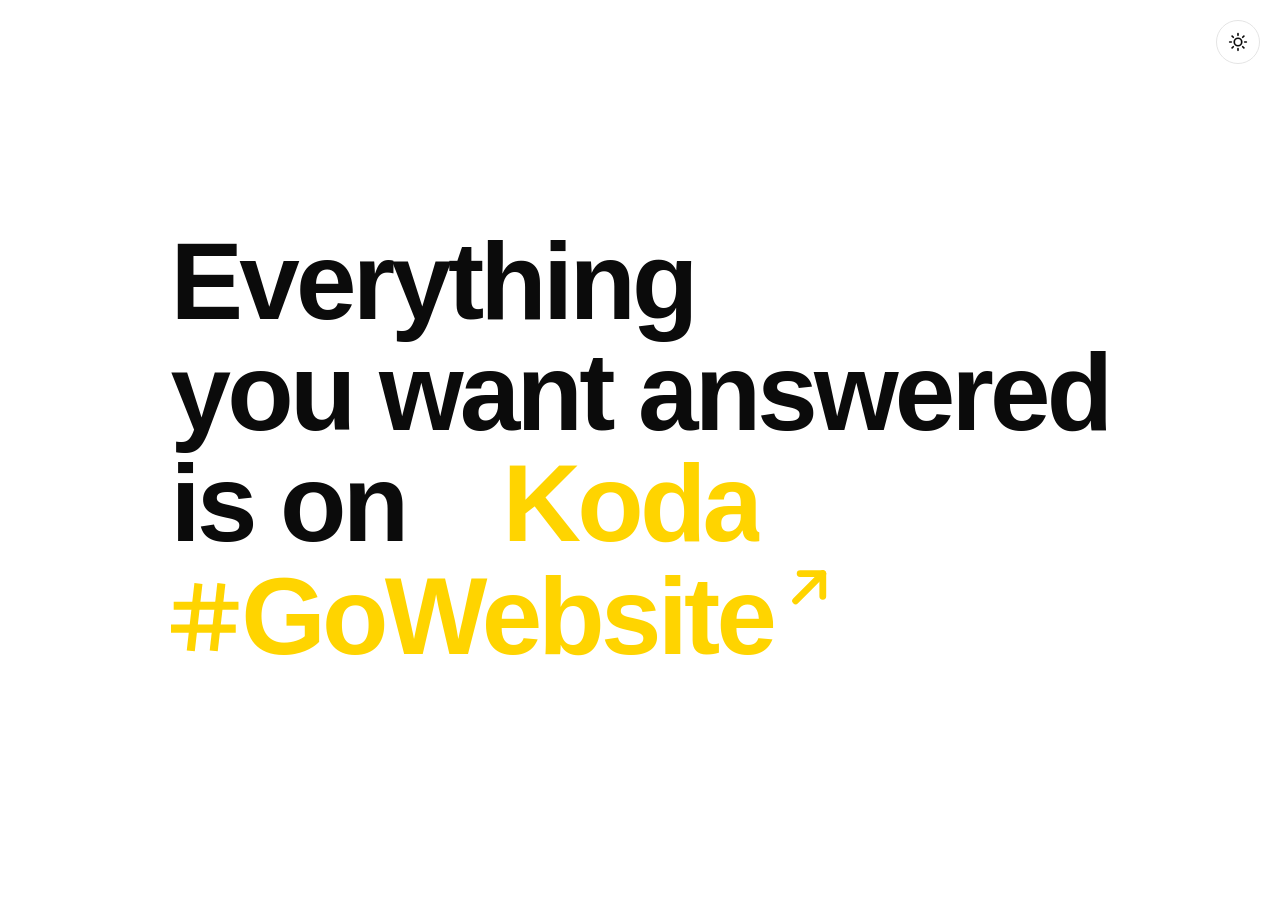
<file: index.html>
<!DOCTYPE html>
<html lang="en">
<head>
  <meta charset="UTF-8">
  <meta name="viewport" content="width=device-width, initial-scale=1.0">
  <meta name="referrer" content="strict-origin-when-cross-origin">
  <meta http-equiv="Content-Security-Policy" content="default-src 'self'; script-src 'self' 'unsafe-inline'; style-src 'self' 'unsafe-inline' https://fonts.googleapis.com; font-src 'self' https://fonts.gstatic.com; img-src 'self' data:; connect-src 'self'; object-src 'none'; base-uri 'self'; frame-ancestors 'none';">
  <title>Koda - Everything you want answered</title>
  <link rel="icon" type="image/png" href="koda-logo.png">
  <script src="koda-transition.js"></script>
  <link rel="stylesheet" href="https://fonts.googleapis.com/css2?family=Space+Grotesk:wght@500;700&display=swap">
  <style>
    :root {
      --bg: #ffffff;
      --text: #0b0b0b;
      --muted: #8a8a8a;
      --neon: #ffd400;
      --toggle-border: #e4e4e4;
      --ring-opacity: 0.22;
      --ring-glow: none;
    }

    :root[data-theme="dark"] {
      --bg: #000000;
      --text: #f5f5f5;
      --muted: #7a7a7a;
      --neon: #ffd400;
      --toggle-border: #262626;
      --ring-opacity: 0.45;
      --ring-glow: none;
    }

    * { margin: 0; padding: 0; box-sizing: border-box; }

    html, body { height: 100%; }

    body {
      background: var(--bg);
      color: var(--text);
      font-family: 'Space Grotesk', 'Segoe UI', sans-serif;
      display: flex;
      align-items: center;
      justify-content: center;
      overflow: hidden;
      transition: background 0.35s ease, color 0.35s ease;
    }

    .theme-toggle {
      position: fixed;
      top: 20px;
      right: 20px;
      width: 44px;
      height: 44px;
      border-radius: 50%;
      border: 1px solid var(--toggle-border);
      background: transparent;
      color: var(--text);
      display: grid;
      place-items: center;
      cursor: pointer;
      transition: border-color 0.35s, transform 0.2s;
      z-index: 10;
    }

    .theme-toggle:hover { transform: rotate(20deg); }
    .theme-toggle svg { grid-area: 1 / 1; transition: opacity 0.3s, transform 0.4s; }
    .theme-toggle .moon { opacity: 0; transform: rotate(-90deg) scale(0.6); }
    :root[data-theme="dark"] .theme-toggle .sun { opacity: 0; transform: rotate(90deg) scale(0.6); }
    :root[data-theme="dark"] .theme-toggle .moon { opacity: 1; transform: none; }

    /* Background: neon rings rippling out from the middle, forever */
    .rings {
      position: fixed;
      inset: 0;
      overflow: hidden;
      pointer-events: none;
      z-index: 0;
      transition: opacity 0.4s ease;
    }

    .rings span {
      position: absolute;
      left: 50%;
      top: 50%;
      width: 130vmax;
      height: 130vmax;
      margin: -65vmax 0 0 -65vmax;
      border-radius: 50%;
      border: 1.5px solid var(--neon);
      box-shadow: var(--ring-glow);
      opacity: 0;
      transform: scale(0.04);
      animation: ripple 12s linear infinite;
    }

    .rings span:nth-child(2) { animation-delay: -3s; }
    .rings span:nth-child(3) { animation-delay: -6s; }
    .rings span:nth-child(4) { animation-delay: -9s; }

    @keyframes ripple {
      0% { transform: scale(0.04); opacity: 0; }
      12% { opacity: var(--ring-opacity); }
      100% { transform: scale(1); opacity: 0; }
    }

    .k-leaving .rings { opacity: 0; }

    .hero {
      position: relative;
      z-index: 1;
      padding: 0 8vw;
      font-weight: 700;
      font-size: clamp(2.6rem, 8.5vw, 7rem);
      line-height: 1.02;
      letter-spacing: -0.035em;
    }

    .line {
      display: block;
      animation: rise 0.9s cubic-bezier(0.2, 0.7, 0.2, 1) both;
      animation-delay: calc(var(--i) * 110ms + 100ms);
    }

    .line.half { display: inline-block; }

    @keyframes rise {
      from { opacity: 0; transform: translateY(40px); filter: blur(10px); }
      to { opacity: 1; transform: none; filter: none; }
    }

    .plain, .tag {
      display: inline-block;
      transition: opacity 0.45s ease, transform 0.55s cubic-bezier(0.6, 0, 0.3, 1), filter 0.45s ease, text-shadow 0.3s ease;
    }

    .tag {
      position: relative;
      color: var(--neon);
      text-decoration: none;
      cursor: pointer;
      white-space: nowrap;
    }

    /* The # draws itself stroke by stroke, then the word slides out from behind it */
    .hash {
      display: inline-block;
      width: 0.62em;
      height: 0.72em;
      margin-right: 0.03em;
      vertical-align: -0.02em;
      overflow: visible;
    }

    .hash line {
      stroke: currentColor;
      stroke-width: 12;
      stroke-linecap: square;
      stroke-dasharray: 1;
      stroke-dashoffset: 0;
    }

    .tag.draw .hash line {
      stroke-dashoffset: 1;
      animation: draw-stroke 0.32s cubic-bezier(0.6, 0, 0.3, 1) forwards;
      animation-delay: calc(var(--base, 0s) + var(--n) * 0.14s);
    }

    @keyframes draw-stroke { to { stroke-dashoffset: 0; } }

    /* #Koda: the # keeps writing itself - draw, hold, wipe away, draw again */
    .tag.loop .hash line {
      animation: hash-loop 3.4s cubic-bezier(0.6, 0, 0.3, 1) infinite both;
      animation-delay: calc(var(--base) + var(--n) * 0.14s);
    }

    @keyframes hash-loop {
      0% { stroke-dashoffset: 1; }
      13% { stroke-dashoffset: 0; }
      74% { stroke-dashoffset: 0; }
      88% { stroke-dashoffset: -1; }
      100% { stroke-dashoffset: -1; }
    }

    .word { display: inline-block; }

    /* A small arrow after #GoWebsite shows it's a link */
    .go-arrow {
      display: inline-block;
      width: 0.5em;
      height: 0.5em;
      margin-left: 0.08em;
      vertical-align: 0.36em;
      opacity: 0;
      animation: arrow-in 0.4s ease forwards;
      animation-delay: calc(var(--base) + 1.1s);
    }

    @keyframes arrow-in {
      from { opacity: 0; transform: translate(-0.12em, 0.12em); }
      to { opacity: 1; transform: none; }
    }

    .tag.intro .word {
      clip-path: inset(0 100% 0 0);
      transform: translateX(-0.35em);
      animation: word-out 0.55s cubic-bezier(0.2, 0.7, 0.2, 1) forwards;
      animation-delay: calc(var(--base) + 0.6s);
    }

    @keyframes word-out { to { clip-path: inset(0 0 0 0); transform: none; } }

    /* Underline: always on #Koda (drawn after the word appears), on hover for #GoWebsite */
    .tag::after {
      content: '';
      position: absolute;
      left: 0;
      right: 0;
      bottom: -0.06em;
      height: 0.075em;
      background: currentColor;
      transform: scaleX(0);
      transform-origin: left;
      transition: transform 0.35s cubic-bezier(0.6, 0, 0.3, 1);
    }

    /* #Koda's underline writes and wipes in step with its #, just behind it */
    .tag.koda::after {
      animation: underline-loop 3.4s cubic-bezier(0.6, 0, 0.3, 1) infinite both;
      animation-delay: calc(var(--base) + 0.75s);
    }

    .tag:hover::after { transform: scaleX(1); }

    @keyframes underline-loop {
      0% { transform: scaleX(0); transform-origin: left; }
      13% { transform: scaleX(1); transform-origin: left; }
      74% { transform: scaleX(1); transform-origin: right; }
      88% { transform: scaleX(0); transform-origin: right; }
      100% { transform: scaleX(0); transform-origin: right; }
    }
    .tag:focus-visible { outline: 3px solid var(--neon); outline-offset: 6px; border-radius: 6px; }

    /* Leaving: everything except the clicked tag floats up and blurs away, one after another */
    .k-leaving .plain, .k-leaving .tag:not(.k-chosen) {
      opacity: 0;
      transform: translateY(-28px);
      filter: blur(12px);
      transition-delay: calc(var(--i) * 70ms);
    }

    .k-leaving .tag.k-chosen {
      transform: scale(1.08);
      color: var(--neon);
    }

    /* As the neon ring sweeps out, the chosen tag dissolves into it */
    .k-wiping .tag.k-chosen {
      opacity: 0;
      transform: scale(1.3);
      filter: blur(8px);
      transition-duration: 0.4s;
    }

    .k-leaving .theme-toggle { opacity: 0; transition: opacity 0.3s; }

    /* Phones: big text, grouped in the middle of the screen with even gaps */
    @media (max-width: 640px) {
      /* Sit lower than centre, so both choices are within easy thumb reach */
      body { align-items: flex-end; justify-content: stretch; }

      .hero {
        width: 100%;
        display: flex;
        flex-direction: column;
        gap: clamp(12px, 2.8vh, 26px);
        padding: 64px 20px 28vh;
        font-size: 14vw;
        line-height: 1.05;
      }

      .line.half { display: block; }
      .theme-toggle { top: 14px; right: 14px; width: 42px; height: 42px; }
    }

    @media (prefers-reduced-motion: reduce) {
      .line { animation: none; }
      .go-arrow { animation: none; opacity: 1; }
      .tag.draw .hash line, .tag.loop .hash line, .tag.intro .word { animation: none; stroke-dashoffset: 0; clip-path: none; transform: none; }
      .tag.koda::after { animation: none; transform: scaleX(1); }
      .rings { display: none; }
    }
  </style>
</head>
<body>
  <button class="theme-toggle" type="button" id="themeToggle" title="Switch light / dark mode" aria-label="Switch light or dark mode">
    <svg class="sun" width="20" height="20" viewBox="0 0 24 24" fill="none" stroke="currentColor" stroke-width="2" stroke-linecap="round" stroke-linejoin="round"><circle cx="12" cy="12" r="4.5"/><path d="M12 2v2M12 20v2M4.93 4.93l1.41 1.41M17.66 17.66l1.41 1.41M2 12h2M20 12h2M4.93 19.07l1.41-1.41M17.66 6.34l1.41-1.41"/></svg>
    <svg class="moon" width="20" height="20" viewBox="0 0 24 24" fill="none" stroke="currentColor" stroke-width="2" stroke-linecap="round" stroke-linejoin="round"><path d="M21 12.79A9 9 0 1 1 11.21 3 7 7 0 0 0 21 12.79z"/></svg>
  </button>

  <div class="rings" aria-hidden="true"><span></span><span></span><span></span><span></span></div>

  <main class="hero">
    <span class="line" style="--i: 0"><span class="plain" style="--i: 0">Everything</span></span>
    <span class="line half" style="--i: 1"><span class="plain" style="--i: 1">you want</span></span>
    <span class="line half" style="--i: 2"><span class="plain" style="--i: 2">answered</span></span>
    <span class="line" style="--i: 3"><span class="plain" style="--i: 3">is on&nbsp;</span><a class="tag koda loop intro" href="koda-login.html" aria-label="#Koda" style="--i: 4; --base: 0.75s" data-wipe-light="#faf9f5" data-wipe-dark="#000000"><svg class="hash" viewBox="0 0 100 100" aria-hidden="true"><line pathLength="1" style="--n: 0" x1="40" y1="6" x2="30" y2="94"/><line pathLength="1" style="--n: 1" x1="74" y1="6" x2="64" y2="94"/><line pathLength="1" style="--n: 2" x1="10" y1="33" x2="94" y2="33"/><line pathLength="1" style="--n: 3" x1="6" y1="67" x2="90" y2="67"/></svg><span class="word">Koda</span></a></span>
    <span class="line" style="--i: 4"><a class="tag draw intro" href="login.html" aria-label="#GoWebsite" style="--i: 5; --base: 1.05s" data-wipe-light="#eef2ff" data-wipe-dark="#eef2ff"><svg class="hash" viewBox="0 0 100 100" aria-hidden="true"><line pathLength="1" style="--n: 0" x1="40" y1="6" x2="30" y2="94"/><line pathLength="1" style="--n: 1" x1="74" y1="6" x2="64" y2="94"/><line pathLength="1" style="--n: 2" x1="10" y1="33" x2="94" y2="33"/><line pathLength="1" style="--n: 3" x1="6" y1="67" x2="90" y2="67"/></svg><span class="word">GoWebsite</span><svg class="go-arrow" viewBox="0 0 24 24" fill="none" stroke="currentColor" stroke-width="3" stroke-linecap="round" stroke-linejoin="round" aria-hidden="true"><line x1="6" y1="18" x2="18" y2="6"/><polyline points="8 6 18 6 18 16"/></svg></a></span>
  </main>

  <script>
    document.getElementById('themeToggle').addEventListener('click', kodaToggleTheme);

    document.querySelectorAll('.tag').forEach(function (tag) {
      // After the intro, hovering #GoWebsite redraws its # (#Koda's # loops on its own)
      setTimeout(function () { tag.classList.remove('intro'); }, 2600);
      tag.addEventListener('mouseenter', function () {
        if (tag.classList.contains('loop') || tag.classList.contains('intro') || document.documentElement.classList.contains('k-leaving')) return;
        tag.classList.remove('draw');
        tag.style.setProperty('--base', '0s');
        void tag.offsetWidth;
        tag.classList.add('draw');
      });

      tag.addEventListener('click', function (e) {
        // Ctrl/Cmd-click or middle-click still opens a new tab normally
        if (e.ctrlKey || e.metaKey || e.shiftKey || e.button !== 0) return;
        e.preventDefault();
        var dark = document.documentElement.getAttribute('data-theme') === 'dark';
        kodaGo(tag.getAttribute('href'), tag, dark ? tag.dataset.wipeDark : tag.dataset.wipeLight);
      });
    });
  </script>
</body>
</html>
</file>
